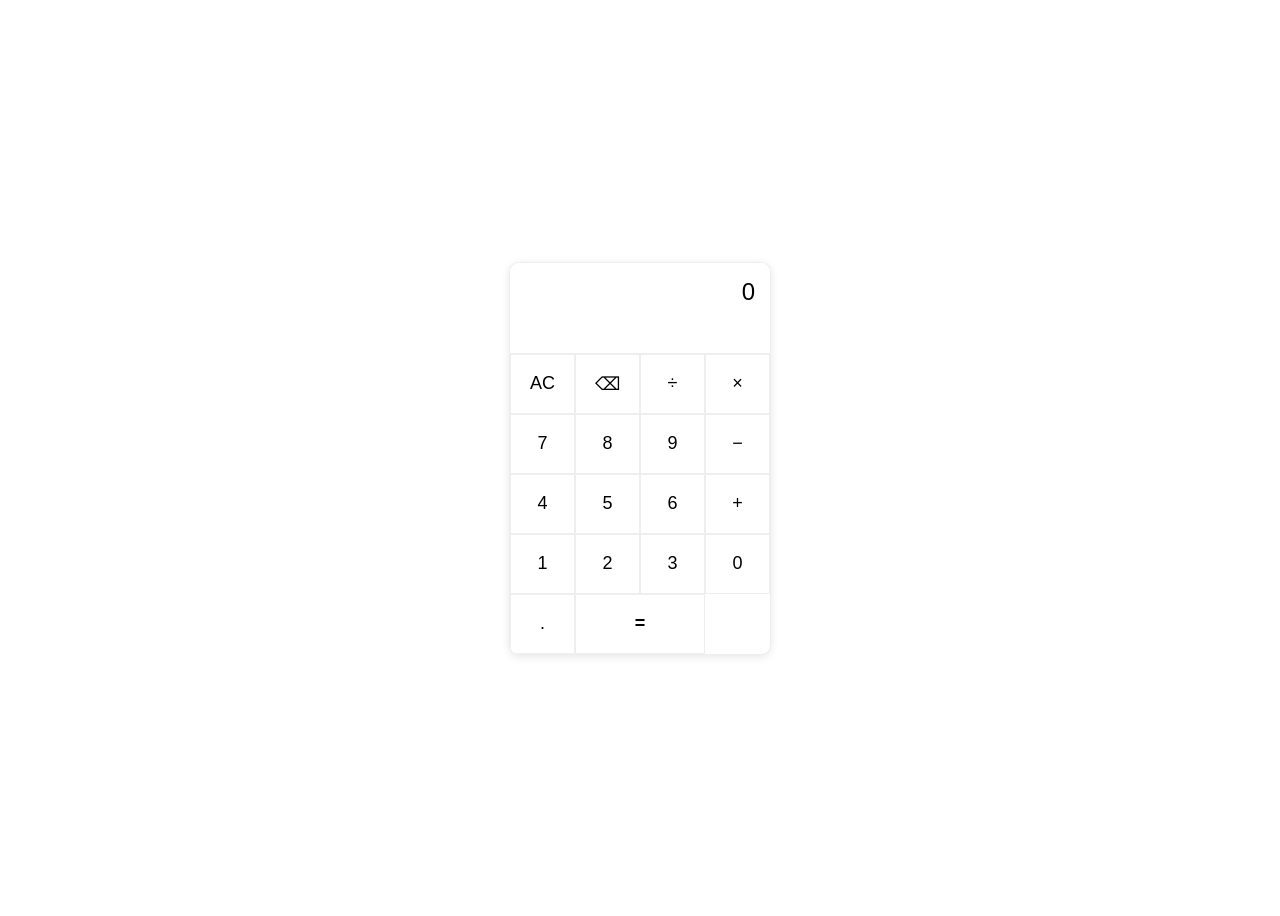
<file: index.html>
<!DOCTYPE html>
<html lang="en">
<head>
    <meta charset="UTF-8">
    <meta name="viewport" content="width=device-width, initial-scale=1.0"> <!-- ✅ FIX -->
    <title>Calculator</title>
    <link rel="stylesheet" href="style.css">
</head>
<body>

<div class="calculator">
    <div class="display" id="display">0</div>

    <div class="buttons">
        <button class="clear" onclick="clearDisplay()">AC</button>
        <button class="backspace" onclick="backspace()">⌫</button>
        <button onclick="appendValue('/')">÷</button>
        <button onclick="appendValue('*')">×</button>

        <button onclick="appendValue('7')">7</button>
        <button onclick="appendValue('8')">8</button>
        <button onclick="appendValue('9')">9</button>
        <button class="operator" onclick="appendValue('-')">−</button>

        <button onclick="appendValue('4')">4</button>
        <button onclick="appendValue('5')">5</button>
        <button onclick="appendValue('6')">6</button>
        <button class="operator" onclick="appendValue('+')">+</button>

        <button onclick="appendValue('1')">1</button>
        <button onclick="appendValue('2')">2</button>
        <button onclick="appendValue('3')">3</button>

        <button onclick="appendValue('0')">0</button>
        <button onclick="appendValue('.')">.</button>
        <button class="equal" onclick="calculate()">=</button>
    </div>
</div>

<script src="script.js"></script>
</body>
</html>
</file>
<file: style.css>
body {
    display: flex;
    justify-content: center;
    align-items: center;
    height: 100vh;
    background: #ffffff; /* full white background */
    font-family: Arial;
}

.calculator {
    width: 260px;
    background: #ffffff; /* white card */
    border-radius: 10px;
    box-shadow: 0 2px 8px rgba(0,0,0,0.1); /* soft shadow */
    overflow: hidden;
    border: 1px solid #eee;
}

.display {
    height: 60px;
    background: #ffffff; /* white display */
    color: #000; /* black text */
    text-align: right;
    padding: 15px;
    font-size: 24px;
    border-bottom: 1px solid #eee;
}

.buttons {
    display: grid;
    grid-template-columns: repeat(4, 1fr);
}

button {
    height: 60px;
    font-size: 18px;
    border: 1px solid #eee;
    background: #ffffff; /* white buttons */
    cursor: pointer;
}

button:hover {
    background: #f5f5f5; /* light hover */
}

/* Keep everything white (no colors) */
.operator,
.equal,
.clear,
.backspace {
    background: #ffffff;
    color: #000;
}

/* Optional: slightly bold important buttons */
.equal {
    font-weight: bold;
    grid-column: span 2;
}
</file>
<file: calc.css>
body {
    display: flex;
    justify-content: center;
    align-items: center;
    height: 100vh;
    background: #ffffff; /* full white background */
    font-family: Arial;
}

.calculator {
    width: 260px;
    background: #ffffff; /* white card */
    border-radius: 10px;
    box-shadow: 0 2px 8px rgba(0,0,0,0.1); /* soft shadow */
    overflow: hidden;
    border: 1px solid #eee;
}

.display {
    height: 60px;
    background: #ffffff; /* white display */
    color: #000; /* black text */
    text-align: right;
    padding: 15px;
    font-size: 24px;
    border-bottom: 1px solid #eee;
}

.buttons {
    display: grid;
    grid-template-columns: repeat(4, 1fr);
}

button {
    height: 60px;
    font-size: 18px;
    border: 1px solid #eee;
    background: #ffffff; /* white buttons */
    cursor: pointer;
}

button:hover {
    background: #f5f5f5; /* light hover */
}

/* Keep everything white (no colors) */
.operator,
.equal,
.clear,
.backspace {
    background: #ffffff;
    color: #000;
}

/* Optional: slightly bold important buttons */
.equal {
    font-weight: bold;
    grid-column: span 2;
}
</file>
